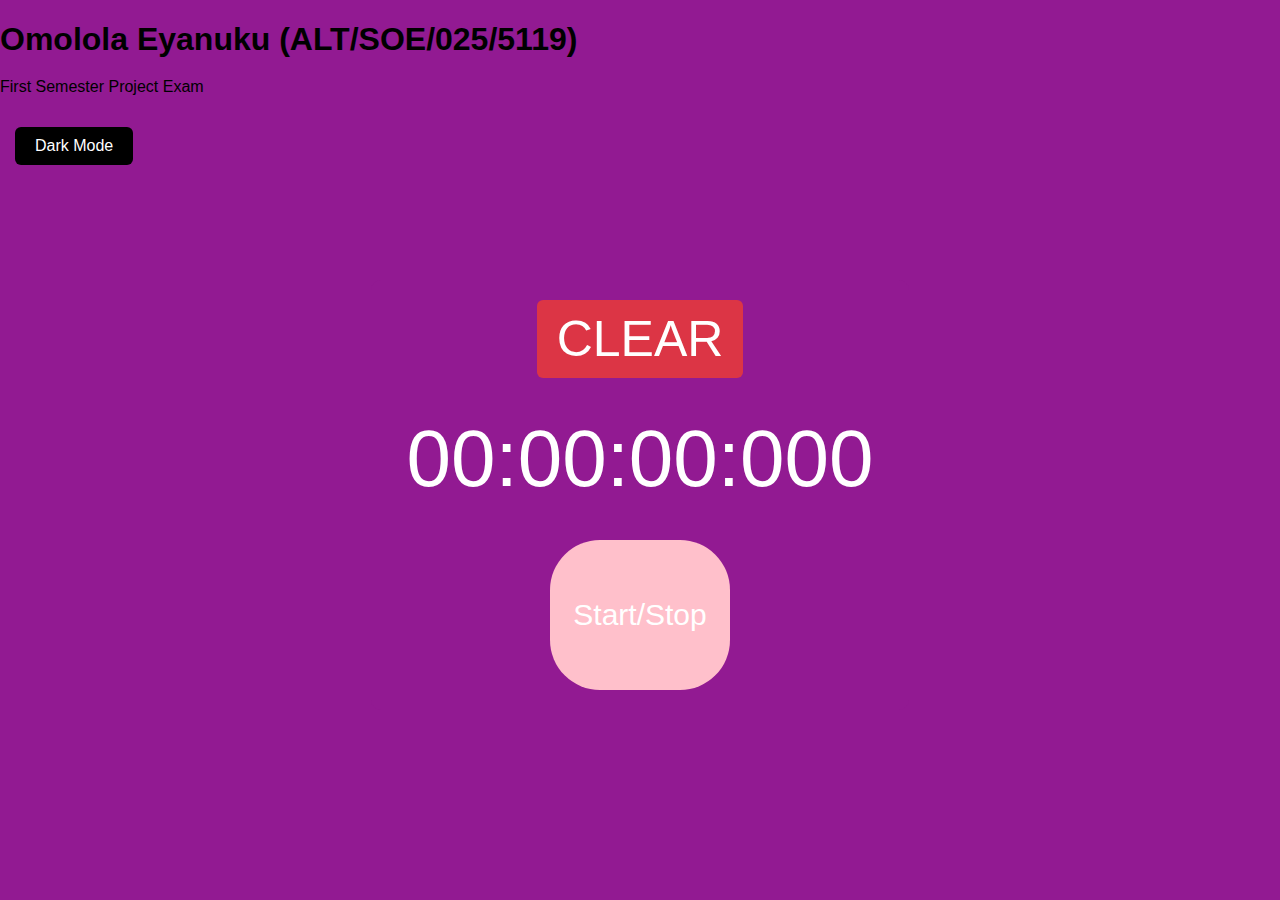
<file: index.html>
<!DOCTYPE html>
<html lang="en">
  <head>
    <meta charset="UTF-8" />
    <meta name="viewport" content="width=device-width, initial-scale=1.0" />
    <title>Stopwatch</title>
    <link rel="stylesheet" href="index.css" />
  </head>
  <body>
    <div>
      <h1>Omolola Eyanuku (ALT/SOE/025/5119)</h1>
      <p>First Semester Project Exam</p>
    </div>

    <div class="pagehead">
      <button id="themeToggle">Dark Mode</button>
    </div>

    <div class="watch">
      <div class="container">
         <button id="reset">CLEAR</button>
        <!-- <h1>Stopwatch</h1> -->
        <div id="display">00:00:00:000</div>
        <div class="buttons">
          <button id="startStop">Start/Stop</button>
          <!-- <button id="reset">CLEAR</button> -->
        </div>
      </div>
    </div>
    <script src="index.js"></script>
  </body>
</html>
</file>
<file: index.css>
body {
  font-family: Arial, sans-serif;
  margin: 0;
  padding: 0;
  background-color: rgb(146, 26, 146);
}

.pagehead {
  font-family: Arial, sans-serif;
  align-self: flex-start;
  padding: 15px;
}

.watch {
  flex-direction: column;
  font-family: Arial, sans-serif;
  display: flex;
  align-items: center;
  justify-content: center;
  height: 70vh;
  margin: 0;
}

.container {
  text-align: center;
  padding: 20px;
  border-radius: 10px;
  justify-content: center;
  background: rgb(146, 26, 146);
  }

h1 {
  margin-bottom: 20px;
}

#display {
  font-size: 80px;
  margin: 20px 0;
  background: rgb(146, 26, 146);
  color: white;
  padding: 15px;
  font-family: Arial, sans-serif;
}

/* buttons */
.buttons {
  display: flex;
  justify-content: center;
  gap: 15px;
}

button {
  padding: 10px 20px;
  font-size: 1em;
  border: none;
  border-radius: 6px;
  cursor: pointer;
  /* transition: background 0.3s, transform 0.2s; */
}

button:hover {
  transform: scale(1.05);
}

#startStop {
  background: pink;
  color: white;
  border-radius: 50px;
  width: 180px;
  height: 150px;
  font-size: 30px;
}

#reset {
  background: #dc3545;
  color: white;
  font-size: 50px;
}

#themeToggle {
  background: black;
  color: white;
}

/* Dark mode */
body.dark {
  background-color: #121212;
  color: #f4f4f9;
}

body.dark .container {
  background: #1e1e1e;
}

body.dark #display {
  background: #333;
  color: #0ff;
}
</file>
